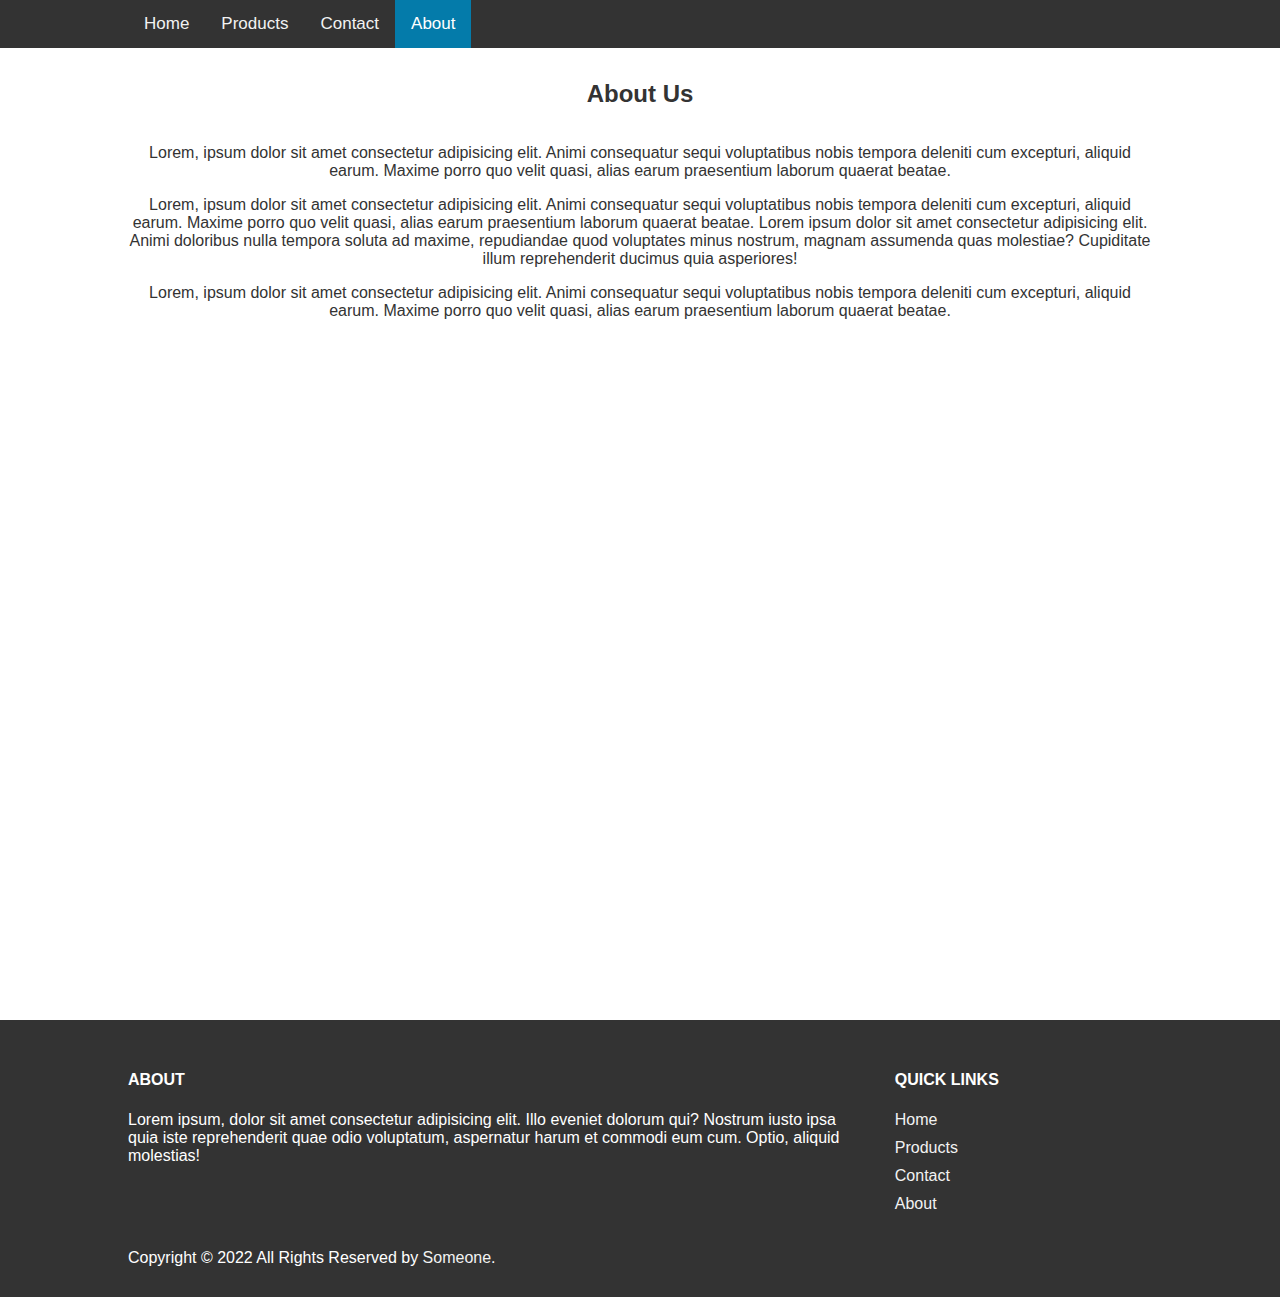
<file: about.html>
<!DOCTYPE html>
<html>

<head>
    <meta name="viewport" content="width=device-width, initial-scale=1">
    <link rel="stylesheet" href="css/style.css">
</head>

<body>
    <div class="topnav" id="myTopnav">
        <a href="index.html">Home</a>
        <a href="products.html">Products</a>
        <a href="contact.html">Contact</a>
        <a href="#about" class="active">About</a>
        <a href="javascript:void(0);" class="icon" onclick="myFunction()">
            =
        </a>
    </div>
    <div class="content" id="about">
        <div class="title">
            <h2>About Us</h2>
        </div>
        <p style="text-align: center;">Lorem, ipsum dolor sit amet consectetur adipisicing elit. Animi consequatur sequi
            voluptatibus nobis
            tempora deleniti cum excepturi, aliquid earum. Maxime porro quo velit quasi, alias earum praesentium
            laborum quaerat beatae.</p>
        <p style="text-align: center;">Lorem, ipsum dolor sit amet consectetur adipisicing elit. Animi consequatur sequi
            voluptatibus nobis
            tempora deleniti cum excepturi, aliquid earum. Maxime porro quo velit quasi, alias earum praesentium
            laborum quaerat beatae. Lorem ipsum dolor sit amet consectetur adipisicing elit. Animi doloribus nulla
            tempora soluta ad maxime, repudiandae quod voluptates minus nostrum, magnam assumenda quas molestiae?
            Cupiditate illum reprehenderit ducimus quia asperiores!</p>
        <p style="text-align: center;">Lorem, ipsum dolor sit amet consectetur adipisicing elit. Animi consequatur sequi
            voluptatibus nobis
            tempora deleniti cum excepturi, aliquid earum. Maxime porro quo velit quasi, alias earum praesentium
            laborum quaerat beatae.</p>
    </div>
    <div class="footer">
        <div>
            <h4>ABOUT</h4>
            <p>Lorem ipsum, dolor sit amet consectetur adipisicing elit. Illo eveniet dolorum qui? Nostrum iusto ipsa
                quia
                iste reprehenderit quae odio voluptatum, aspernatur harum et commodi eum cum. Optio, aliquid molestias!
            </p>
        </div>
        <div>
            <h4>QUICK LINKS</h4>
            <ul class="footer-links">
                <li><a href="index.html">Home</a></li>
                <li><a href="products.html">Products</a></li>
                <li><a href="contact.html">Contact</a></li>
                <li><a href="#about">About</a></li>
            </ul>
        </div>
        <p>Copyright &copy; 2022 All Rights Reserved by
            <a href="#">Someone</a>.
        </p>
    </div>
</body>
<script>
    function myFunction() {
        var x = document.getElementById("myTopnav");
        if (x.className === "topnav") {
            x.className += " responsive";
        } else {
            x.className = "topnav";
        }
    }
</script>

</html>
</file>
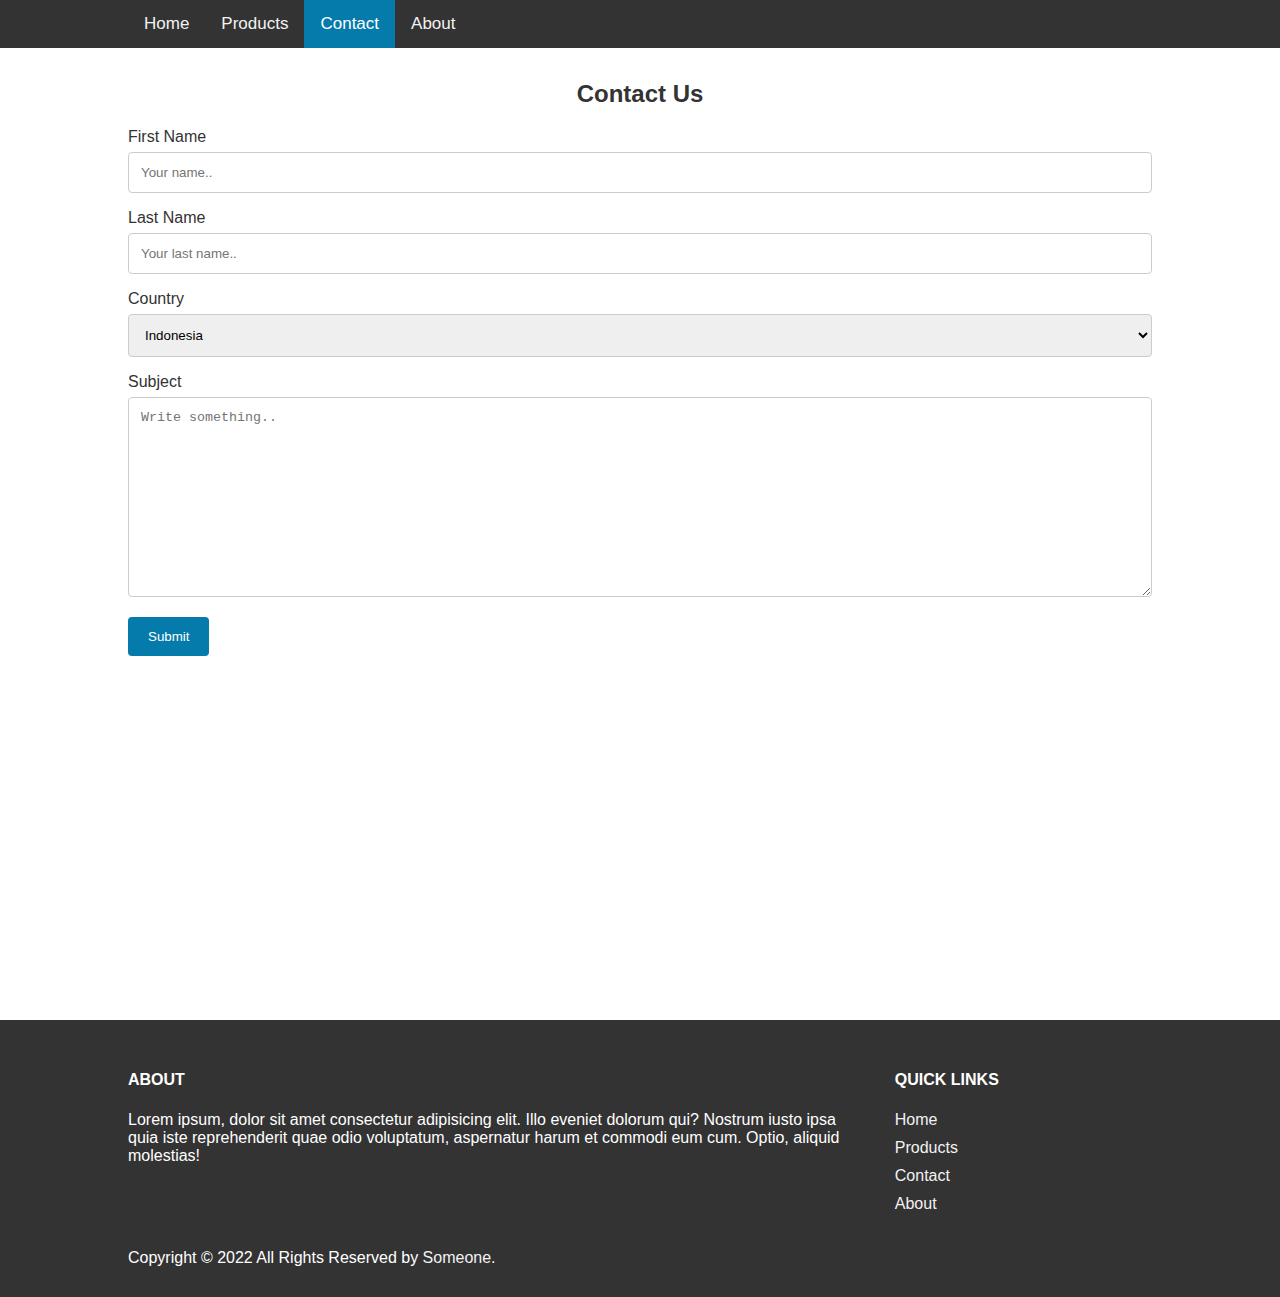
<file: contact.html>
<!DOCTYPE html>
<html>

<head>
    <meta name="viewport" content="width=device-width, initial-scale=1">
    <link rel="stylesheet" href="css/style.css">
</head>

<body>
    <div class="topnav" id="myTopnav">
        <a href="index.html">Home</a>
        <a href="products.html">Products</a>
        <a href="#contact" class="active">Contact</a>
        <a href="about.html">About</a>
        <a href="javascript:void(0);" class="icon" onclick="myFunction()">
            =
        </a>
    </div>
    <div class="content" id="contact">
        <div class="title">
            <h2>Contact Us</h2>
        </div>
        <form action="#">
            <label for="fname">First Name</label>
            <input type="text" id="fname" name="firstname" placeholder="Your name..">

            <label for="lname">Last Name</label>
            <input type="text" id="lname" name="lastname" placeholder="Your last name..">

            <label for="country">Country</label>
            <select id="country" name="country">
                <option value="indonesia">Indonesia</option>
                <option value="australia">Australia</option>
                <option value="canada">Canada</option>
                <option value="usa">USA</option>
            </select>

            <label for="subject">Subject</label>
            <textarea id="subject" name="subject" placeholder="Write something.." style="height:200px"></textarea>

            <input type="submit" value="Submit">
        </form>
    </div>
    <div class="footer">
        <div>
            <h4>ABOUT</h4>
            <p>Lorem ipsum, dolor sit amet consectetur adipisicing elit. Illo eveniet dolorum qui? Nostrum iusto ipsa
                quia
                iste reprehenderit quae odio voluptatum, aspernatur harum et commodi eum cum. Optio, aliquid molestias!
            </p>
        </div>
        <div>
            <h4>QUICK LINKS</h4>
            <ul class="footer-links">
                <li><a href="index.html">Home</a></li>
                <li><a href="products.html">Products</a></li>
                <li><a href="#contact">Contact</a></li>
                <li><a href="about.html">About</a></li>
            </ul>
        </div>
        <p>Copyright &copy; 2022 All Rights Reserved by
            <a href="#">Someone</a>.
        </p>
    </div>
</body>
<script>
    function myFunction() {
        var x = document.getElementById("myTopnav");
        if (x.className === "topnav") {
            x.className += " responsive";
        } else {
            x.className = "topnav";
        }
    }
</script>

</html>
</file>
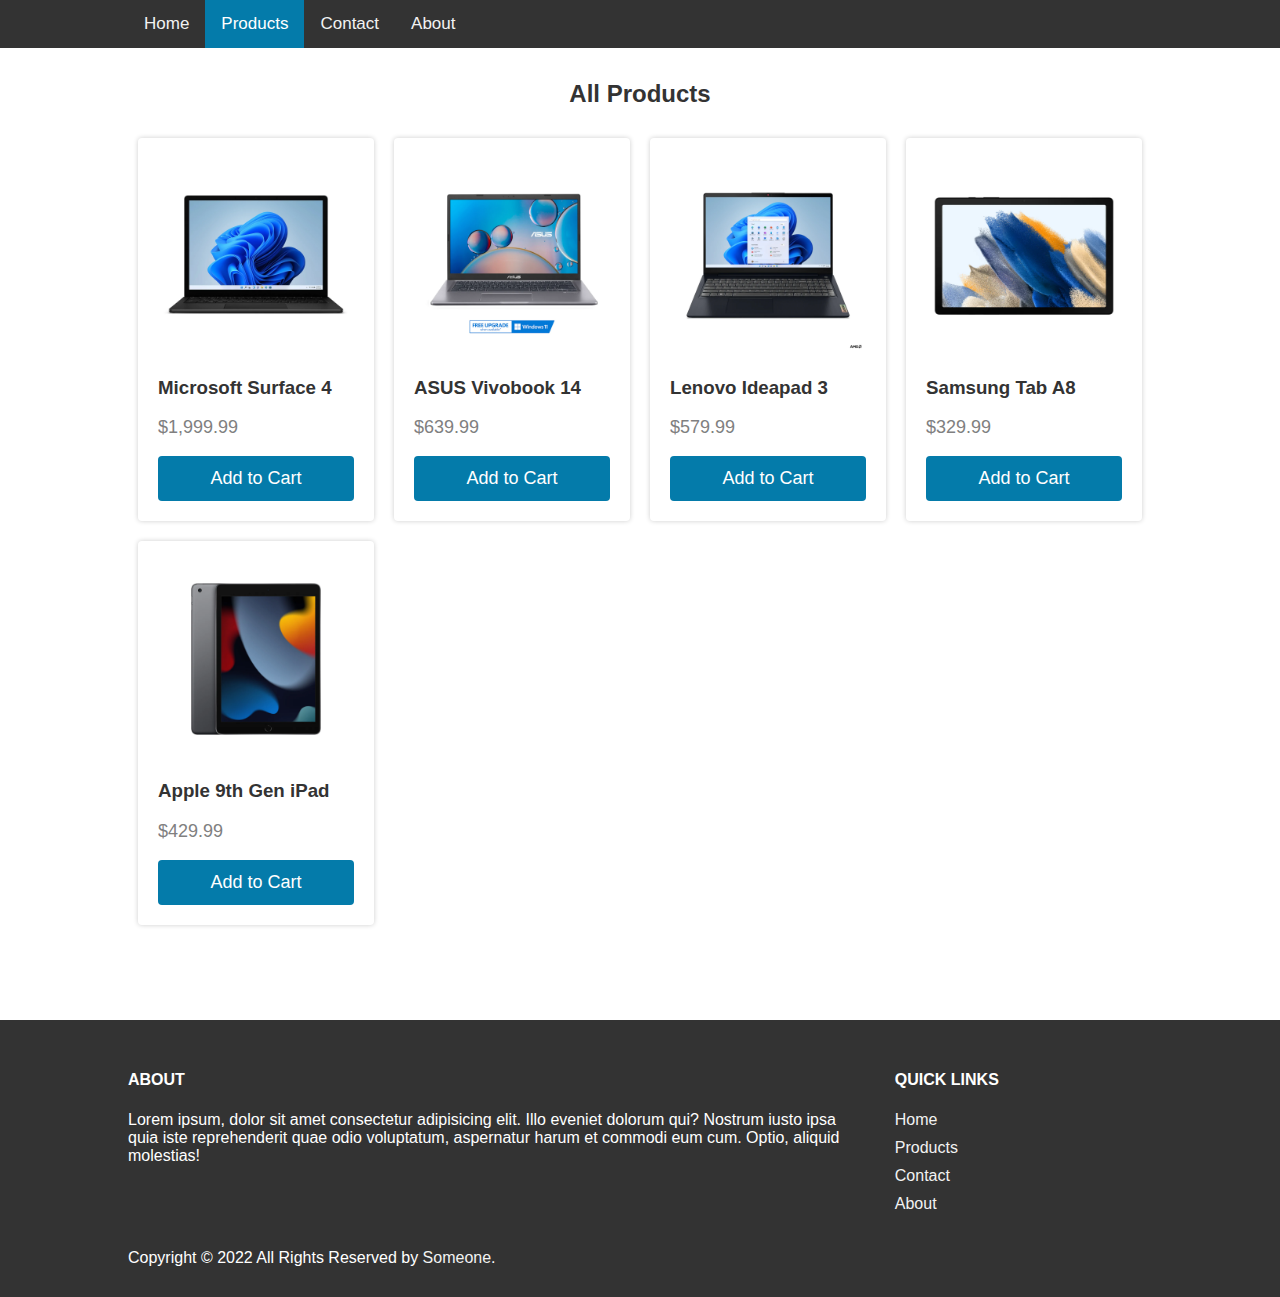
<file: products.html>
<!DOCTYPE html>
<html>

<head>
    <meta name="viewport" content="width=device-width, initial-scale=1">
    <link rel="stylesheet" href="css/style.css">
</head>

<body>
    <div class="topnav" id="myTopnav">
        <a href="index.html">Home</a>
        <a href="#products" class="active">Products</a>
        <a href="contact.html">Contact</a>
        <a href="about.html">About</a>
        <a href="javascript:void(0);" class="icon" onclick="myFunction()">
            =
        </a>
    </div>
    <div class="content" id="products">
        <div class="title">
            <h2>All Products</h2>
        </div>
        <div class="container">
            <div class="card">
                <img src="img/product1.webp" alt="Denim Jeans" style="width:100%">
                <h3>Microsoft Surface 4</h3>
                <p class="price">$1,999.99</p>
                <button>Add to Cart</button>
            </div>
            <div class="card">
                <img src="img/product2.webp" alt="Denim Jeans" style="width:100%">
                <h3>ASUS Vivobook 14</h3>
                <p class="price">$639.99</p>
                <button>Add to Cart</button>
            </div>
            <div class="card">
                <img src="img/product3.webp" alt="Denim Jeans" style="width:100%">
                <h3>Lenovo Ideapad 3</h3>
                <p class="price">$579.99</p>
                <button>Add to Cart</button>
            </div>
            <div class="card">
                <img src="img/product4.webp" alt="Denim Jeans" style="width:100%">
                <h3>Samsung Tab A8</h3>
                <p class="price">$329.99</p>
                <button>Add to Cart</button>
            </div>
            <div class="card">
                <img src="img/product5.webp" alt="Denim Jeans" style="width:100%">
                <h3>Apple 9th Gen iPad</h3>
                <p class="price">$429.99</p>
                <button>Add to Cart</button>
            </div>
        </div>
    </div>
    <div class="footer">
        <div>
            <h4>ABOUT</h4>
            <p>Lorem ipsum, dolor sit amet consectetur adipisicing elit. Illo eveniet dolorum qui? Nostrum iusto ipsa
                quia
                iste reprehenderit quae odio voluptatum, aspernatur harum et commodi eum cum. Optio, aliquid molestias!
            </p>
        </div>
        <div>
            <h4>QUICK LINKS</h4>
            <ul class="footer-links">
                <li><a href="index.html">Home</a></li>
                <li><a href="#products">Products</a></li>
                <li><a href="contact.html">Contact</a></li>
                <li><a href="about.html">About</a></li>
            </ul>
        </div>
        <p>Copyright &copy; 2022 All Rights Reserved by
            <a href="#">Someone</a>.
        </p>
    </div>
</body>
<script>
    function myFunction() {
        var x = document.getElementById("myTopnav");
        if (x.className === "topnav") {
            x.className += " responsive";
        } else {
            x.className = "topnav";
        }
    }
</script>

</html>
</file>
<file: css/style.css>
body {
    margin: 0;
    font-family: Arial, Helvetica, sans-serif;
    min-height: 100vh;
    color: #333;
}

a {
    color: #f2f2f2;
    text-decoration: none;
}

a:hover {
    color: #047baa;
    text-decoration: none;
}

.topnav {
    width: 100%;
    position: fixed;
    overflow: hidden;
    background-color: #333;
    padding-inline: 10%;
    z-index: 10;
}

.topnav a {
    float: left;
    display: block;
    text-align: center;
    padding: 14px 16px;
    font-size: 17px;
}

.topnav a:hover {
    background-color: #ddd;
    color: black;
}

.topnav a.active {
    background-color: #047baa;
    color: white;
}

.topnav .icon {
    display: none;
}

@media screen and (max-width: 600px) {
    .topnav {
        padding-inline: 0;
    }

    .topnav a:not(:first-child) {
        display: none;
    }

    .topnav a.icon {
        float: right;
        display: block;
    }
}

@media screen and (max-width: 600px) {
    .topnav.responsive {
        position: fixed;
    }

    .topnav.responsive .icon {
        position: absolute;
        right: 0;
        top: 0;
    }

    .topnav.responsive a {
        float: none;
        display: block;
        text-align: left;
    }
}

.content {
    min-height: 100vh;
    background-color: white;
    padding: 60px 10%;
}

.banner {
    display: flex;
    justify-content: center;
    align-items: center;
    height: 100vh;
    background-color: darkgray;
    background-image: url("../img/banner.jpg");
    background-position: left;
    background-repeat: no-repeat;
    background-size: cover;
    background-blend-mode: multiply;
}

.banner div {
    text-align: center;
    color: white;
}

.banner a {
    border: 1px solid;
    background-color: transparent;
    padding: 10px 30px;
}

.banner a:hover {
    color: white;
    background-color: rgba(255, 255, 255, 0.3);
}

.title {
    display: flex;
    justify-content: center;
    align-items: center;
}

.container {
    display: grid;
    grid-template-columns: repeat(4, 1fr);
    padding: 10px;
    gap: 20px 20px;
}

@media screen and (max-width: 900px) {
    .container {
        grid-template-columns: repeat(2, 1fr);
    }
}

@media screen and (max-width: 600px) {
    .container {
        grid-template-columns: auto;
    }
}

.item {
    background-color: rgba(255, 255, 255, 0.8);
    border: 1px solid rgba(0, 0, 0, 0.8);
    padding: 20px;
    font-size: 30px;
    text-align: center;
}

.card {
    box-shadow: 0 0 5px 0 rgba(0, 0, 0, 0.2);
    margin: auto;
    text-align: left;
    padding: 20px;
    border-radius: 4px;
}

.price {
    color: grey;
    font-size: 18px;
}

.card button {
    border: none;
    outline: 0;
    padding: 12px;
    color: white;
    background-color: #047baa;
    text-align: center;
    cursor: pointer;
    width: 100%;
    font-size: 18px;
    border-radius: 4px;
}

.card button:hover {
    opacity: 0.7;
}

input[type=text],
select,
textarea {
    width: 100%;
    padding: 12px;
    border: 1px solid #ccc;
    border-radius: 4px;
    box-sizing: border-box;
    margin-top: 6px;
    margin-bottom: 16px;
    resize: vertical;
}

input[type=submit] {
    background-color: #047baa;
    color: white;
    padding: 12px 20px;
    border: none;
    border-radius: 4px;
    cursor: pointer;
}

input[type=submit]:hover {
    opacity: 0.7;
}

.footer {
    display: grid;
    grid-template-columns: 70% 30%;
    gap: 0 50px;
    color: white;
    background-color: #333;
    padding: 20px 10%;
}

@media screen and (max-width: 600px) {
    .footer {
        grid-template-columns: auto;
    }
}

.footer>* {
    margin-block: 10px;
}

.footer-links {
    padding-left: 0;
    list-style: none;
}

.footer-links li {
    display: block;
    margin-bottom: 10px;
}
</file>
